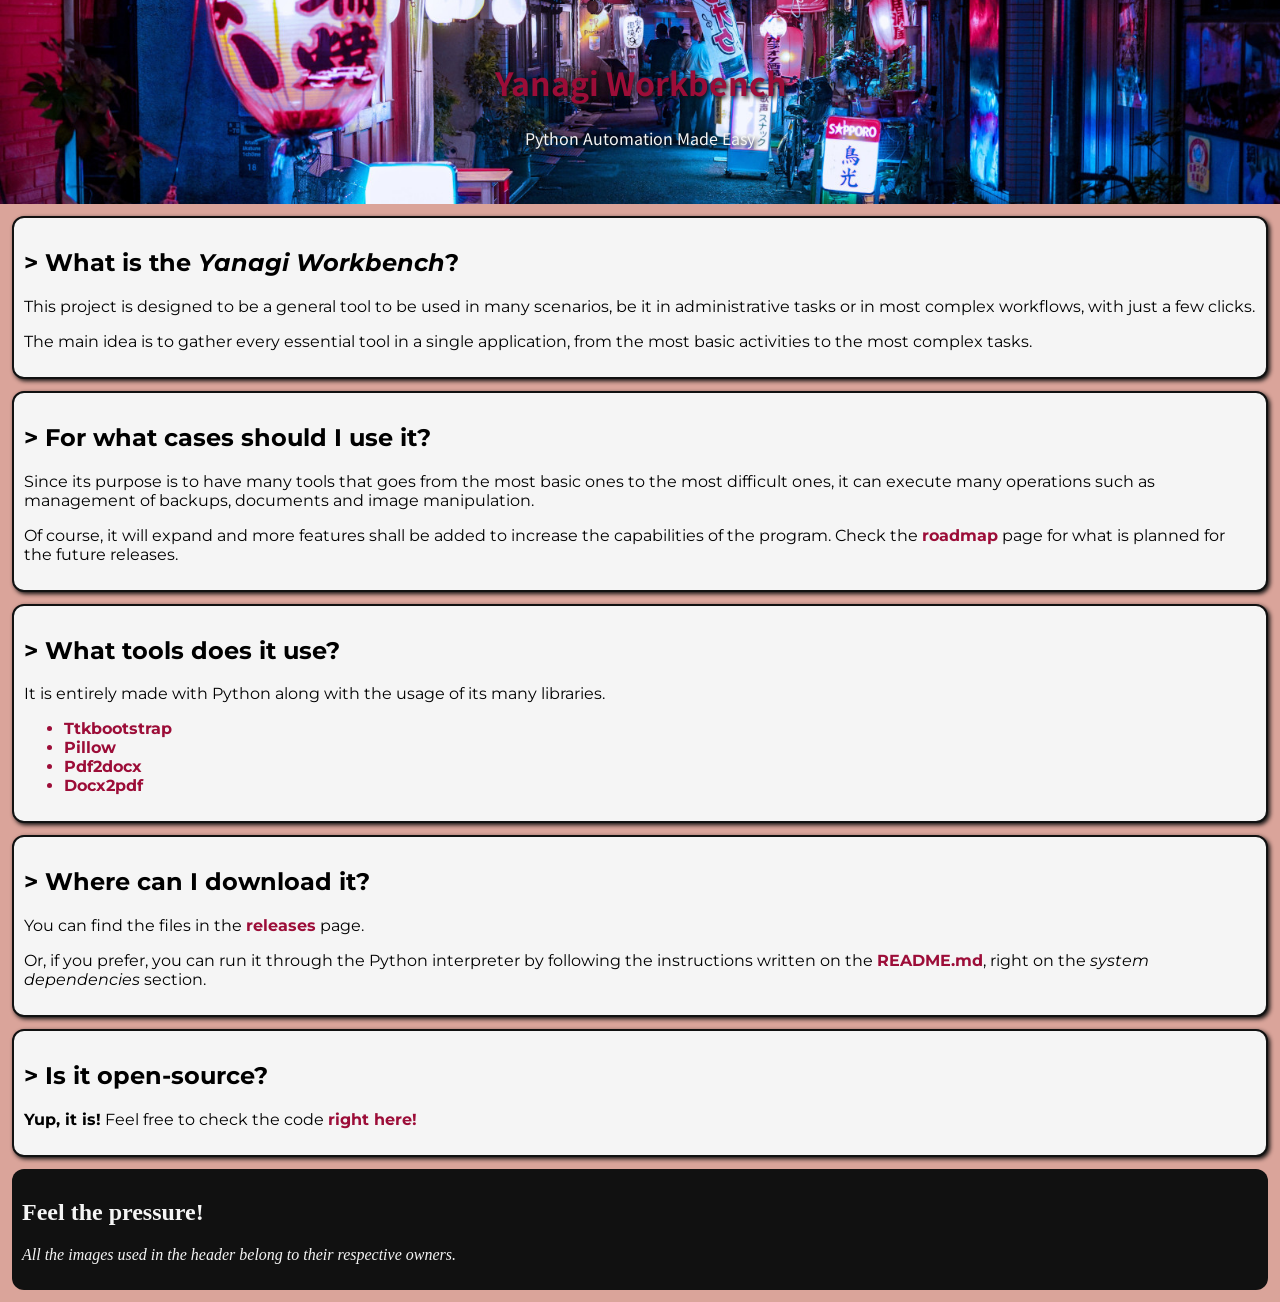
<file: index.html>
<!DOCTYPE html>
<html lang="en">
<head>
	<meta charset="UTF-8">
	<meta name="viewport" content="width=device-width, initial-scale=1.0">
	<link rel="stylesheet" href="./style.css">

	<link rel="preconnect" href="https://fonts.googleapis.com">
	<link rel="preconnect" href="https://fonts.gstatic.com" crossorigin>
	<link href="https://fonts.googleapis.com/css2?family=Noto+Sans+JP:wght@100..900&display=swap" rel="stylesheet">
	<link href="https://fonts.googleapis.com/css2?family=Montserrat:ital,wght@0,100..900;1,100..900&display=swap" rel="stylesheet">

	<title>Yanagi Workbench | The Official Website</title>
</head>
<body>
	<header>
		<div id="title">
			<h1><a href="./index.html" id="title">Yanagi Workbench</a></h1>
			<p>Python Automation Made Easy</p>
		</div>
	</header>

	<main>
		<section>
			<h2>> What is the <em>Yanagi Workbench</em>?</h2>
			<p>This project is designed to be a general tool to be used in many scenarios, be it in administrative tasks or in most complex workflows, with just a few clicks.</p>
			<p>The main idea is to gather every essential tool in a single application, from the most basic activities to the most complex tasks.</p>
		</section>

		<section>
			<h2>> For what cases should I use it?</h2>
			<p>Since its purpose is to have many tools that goes from the most basic ones to the most difficult ones, it can execute many operations such as management of backups, documents and image manipulation.</p>
			<p>Of course, it will expand and more features shall be added to increase the capabilities of the program. Check the <a href="./roadmap.html">roadmap</a> page for what is planned for the future releases.</p>
		</section>

		<section>
			<h2>> What tools does it use?</h2>
			<p>It is entirely made with Python along with the usage of its many libraries.</p>
			<ul>
				<li><a href="https://pypi.org/project/ttkbootstrap/" target="_blank" rel="noreferrer noopener">Ttkbootstrap</a></li>
				<li><a href="https://pypi.org/project/pillow/" target="_blank" rel="noreferrer noopener">Pillow</a></li>
				<li><a href="https://pypi.org/project/Pdf2docx/" target="_blank" rel="noreferrer noopener">Pdf2docx</a></li>
				<li><a href="https://pypi.org/project/docx2pdf/" target="_blank" rel="noreferrer noopener">Docx2pdf</a></li>
			</ul>
		</section>

		<section>
			<h2>> Where can I download it?</h2>
			<p>You can find the files in the <a href="https://github.com/st0lter/Yanagi-Workbench/releases" target="_blank" rel="noreferrer noopener">releases</a> page.</p>
			<p>Or, if you prefer, you can run it through the Python interpreter by following the instructions written on the <a href="https://github.com/st0lter/Yanagi-Workbench/blob/main/README.md#system-dependencies" target="_blank" rel="noreferrer noopener">README.md</a>, right on the <em>system dependencies</em> section.</p>
		</section>

		<section>
			<h2>> Is it open-source?</h2>
			<p><strong>Yup, it is!</strong> Feel free to check the code <a href="https://github.com/st0lter/Yanagi-Workbench" rel="noreferrer noopener" target="_blank">right here!</a></p>
		</section>

		
	</main>
	
	<footer>
		<h2>Feel the pressure!</h2>
		<p><em>All the images used in the header belong to their respective owners.</em></p>
	</footer>

	<script src="script.js"></script>
</body>
</html>
</file>
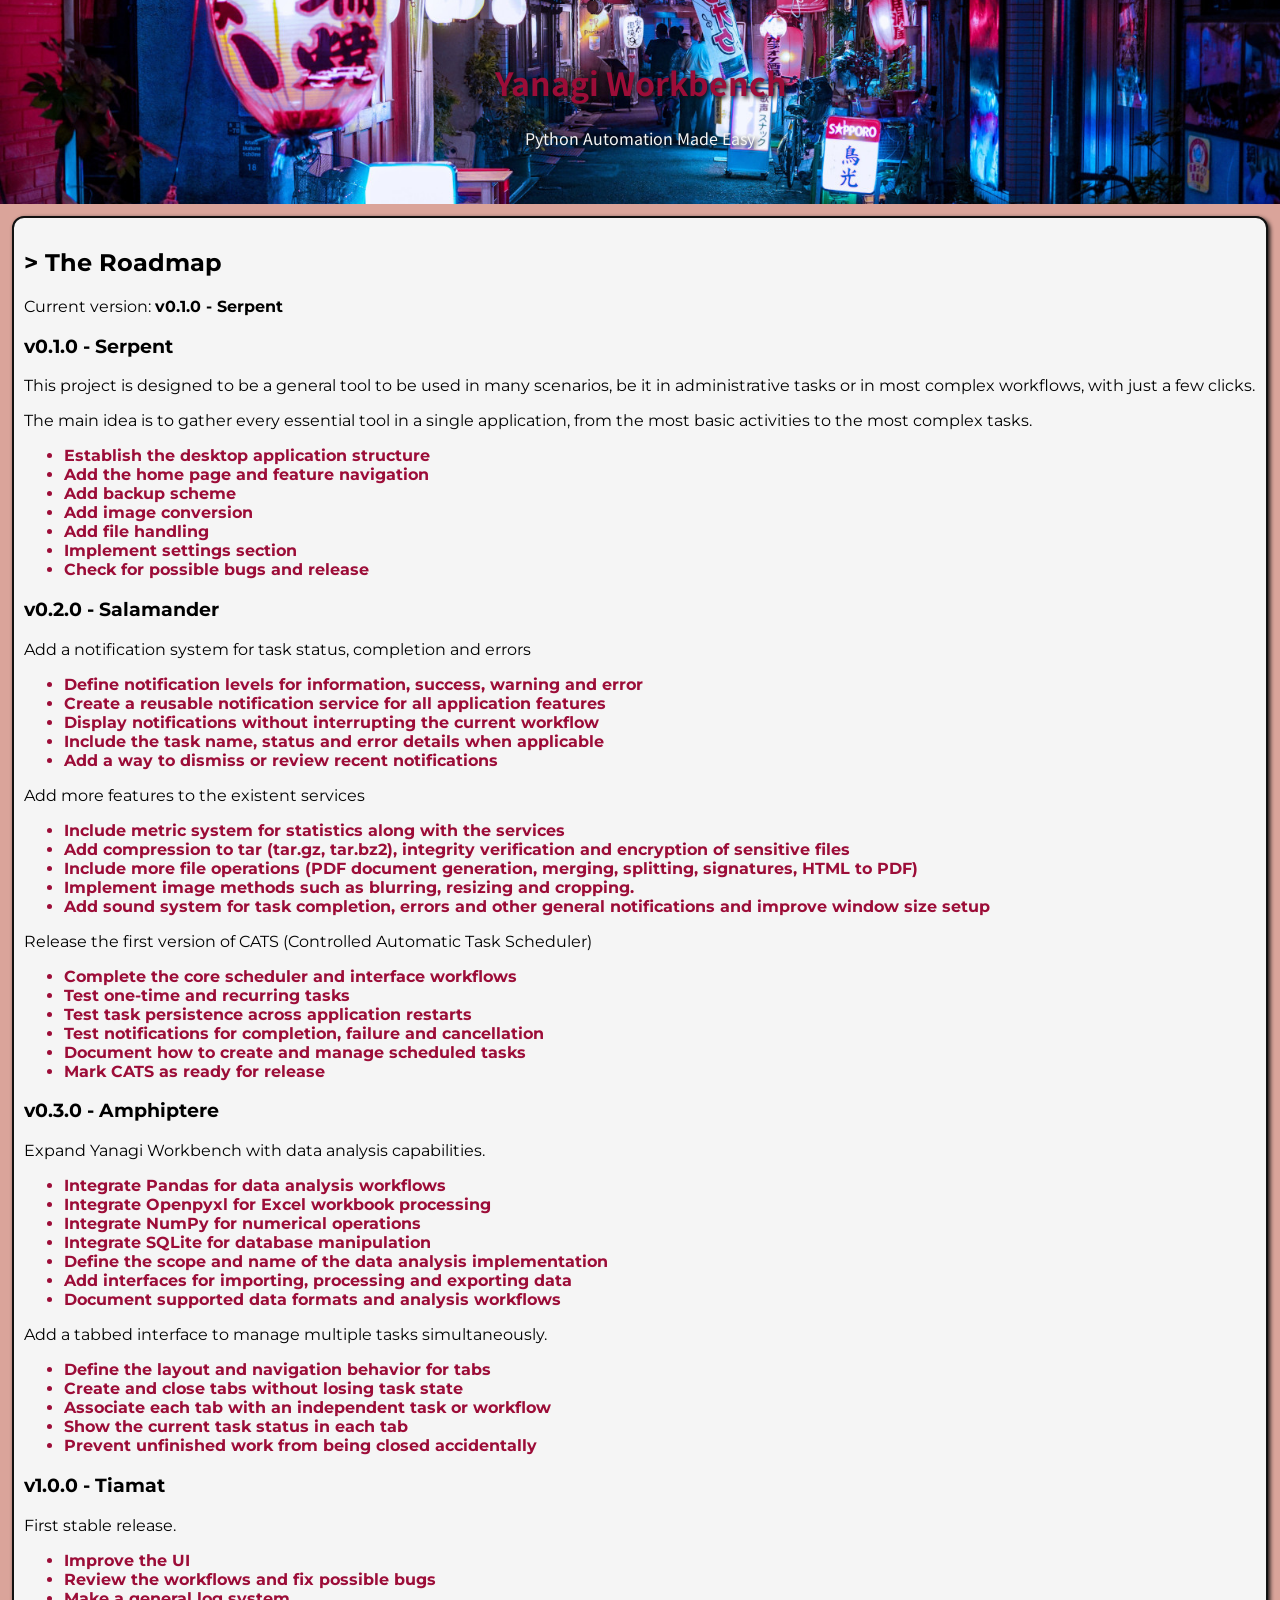
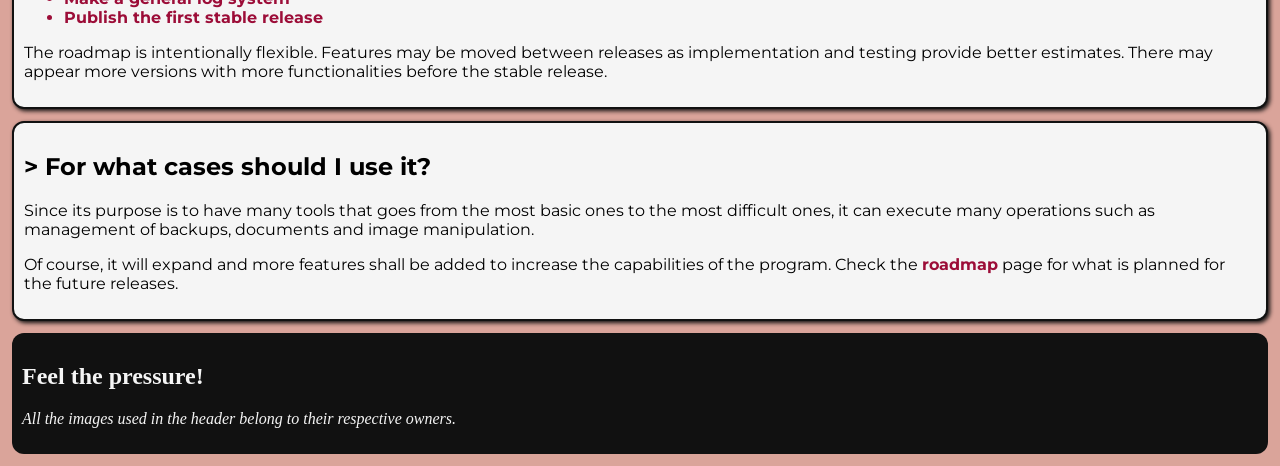
<file: roadmap.html>
<!DOCTYPE html>
<html lang="en">
<head>
	<meta charset="UTF-8">
	<meta name="viewport" content="width=device-width, initial-scale=1.0">
	<link rel="stylesheet" href="./style.css">

	<link rel="preconnect" href="https://fonts.googleapis.com">
	<link rel="preconnect" href="https://fonts.gstatic.com" crossorigin>
	<link href="https://fonts.googleapis.com/css2?family=Noto+Sans+JP:wght@100..900&display=swap" rel="stylesheet">
	<link href="https://fonts.googleapis.com/css2?family=Montserrat:ital,wght@0,100..900;1,100..900&display=swap" rel="stylesheet">

	<title>Yanagi Workbench | The Official Website</title>
</head>
<body>
	<header>
		<div id="title">
			<h1><a href="./index.html" id="title">Yanagi Workbench</a></h1>
			<p>Python Automation Made Easy</p>
		</div>
	</header>

	<main>
		<section>
			<h2>> The Roadmap</h2>
			<p>Current version: <strong>v0.1.0 - Serpent</strong></p>
			<h3>v0.1.0 - Serpent</h3>
			<p>This project is designed to be a general tool to be used in many scenarios, be it in administrative tasks or in most complex workflows, with just a few clicks.</p>
			<p>The main idea is to gather every essential tool in a single application, from the most basic activities to the most complex tasks.</p>
			<ul>
				<li>Establish the desktop application structure</li>
				<li>Add the home page and feature navigation</li>
				<li>Add backup scheme</li>
				<li>Add image conversion</li>
				<li>Add file handling</li>
				<li>Implement settings section</li>
				<li>Check for possible bugs and release</li>
			</ul>

			<h3>v0.2.0 - Salamander</h3>
			<p>Add a notification system for task status, completion and errors</p>
			<ul>
				<li>Define notification levels for information, success, warning and error</li>
				<li>Create a reusable notification service for all application features</li>
				<li>Display notifications without interrupting the current workflow</li>
				<li>Include the task name, status and error details when applicable</li>
				<li>Add a way to dismiss or review recent notifications</li>
			</ul>

			<p>Add more features to the existent services</p>
			<ul>
				<li>Include metric system for statistics along with the services</li>
				<li>Add compression to tar (tar.gz, tar.bz2), integrity verification and encryption of sensitive files</li>
				<li>Include more file operations (PDF document generation, merging, splitting, signatures, HTML to PDF)</li>
				<li>Implement image methods such as blurring, resizing and cropping.</li>
				<li>Add sound system for task completion, errors and other general notifications and improve window size setup</li>
			</ul>

			<p>Release the first version of CATS (Controlled Automatic Task Scheduler)</p>
			<ul>
				<li>Complete the core scheduler and interface workflows</li>
				<li>Test one-time and recurring tasks</li>
				<li>Test task persistence across application restarts</li>
				<li>Test notifications for completion, failure and cancellation</li>
				<li>Document how to create and manage scheduled tasks</li>
				<li>Mark CATS as ready for release</li>
			</ul>

			<h3>v0.3.0 - Amphiptere</h3>
			<p>Expand Yanagi Workbench with data analysis capabilities.</p>
			<ul>
				<li>Integrate Pandas for data analysis workflows</li>
				<li>Integrate Openpyxl for Excel workbook processing</li>
				<li>Integrate NumPy for numerical operations</li>
				<li>Integrate SQLite for database manipulation</li>
				<li>Define the scope and name of the data analysis implementation</li>
				<li>Add interfaces for importing, processing and exporting data</li>
				<li>Document supported data formats and analysis workflows</li>
			</ul>

			<p>Add a tabbed interface to manage multiple tasks simultaneously.</p>
			<ul>
				<li>Define the layout and navigation behavior for tabs</li>
				<li>Create and close tabs without losing task state</li>
				<li>Associate each tab with an independent task or workflow</li>
				<li>Show the current task status in each tab</li>
				<li>Prevent unfinished work from being closed accidentally</li>
			</ul>

			<h3>v1.0.0 - Tiamat</h3>
			<p>First stable release.</p>
			<ul>
				<li>Improve the UI</li>
				<li>Review the workflows and fix possible bugs</li>
				<li>Make a general log system</li>
				<li>Publish the first stable release</li>
			</ul>

			<p>The roadmap is intentionally flexible. Features may be moved between releases as implementation and testing provide better estimates. There may appear more versions with more functionalities before the stable release.</p>
		</section>

		<section>
			<h2>> For what cases should I use it?</h2>
			<p>Since its purpose is to have many tools that goes from the most basic ones to the most difficult ones, it can execute many operations such as management of backups, documents and image manipulation.</p>
			<p>Of course, it will expand and more features shall be added to increase the capabilities of the program. Check the <a href="./roadmap.html">roadmap</a> page for what is planned for the future releases.</p>
		</section>
	</main>

	<footer>
		<h2>Feel the pressure!</h2>
		<p><em>All the images used in the header belong to their respective owners.</em></p>
	</footer>

	<script src="script.js"></script>
</body>
</html>
</file>
<file: style.css>
@charset "UTF-8";


body{
    margin: 0px;
    background-color: #DAA49A;
}

main{
    margin: 0px auto;
}

header{
    display: flex;
    flex-direction: column;
    text-align: center;
    align-items: center;
    align-content: center;
    justify-content: center;
    color: whitesmoke;
    padding: 12px;
    font-family: "Noto Sans JP", Verdana, sans-serif;
    background-size: cover;
    background-position: center;
    background-repeat: no-repeat;
    height: 180px;
}
div#title h1{
    color: #9C0D38;
    text-shadow: 2px 2px 4px #111;
}
div#title p{
    color: whitesmoke;
    text-shadow: 2px 2px 4px #111;
}

main section{
    font-family: "Montserrat", Verdana, sans-serif;
    margin: 12px;
    padding: 10px;
    border: 2px solid #111;
    background-color: whitesmoke;
    border-radius: 12px;
    box-shadow: 2px 2px 4px #111;
}
main section ul li, a{
    color: #9C0D38;
    font-weight: bold;
}

a{
    text-decoration: none;
}
a:hover{
    color: #111;
    text-decoration: underline;
}
a#title:hover{
    color: #80082c;
    text-shadow: 2px 2px 4px #111;
    text-decoration: none;
}
footer{
    background-color: #111;
    color: whitesmoke;
    padding: 10px;
    margin: 12px;
    border-radius: 12px;
}
</file>
